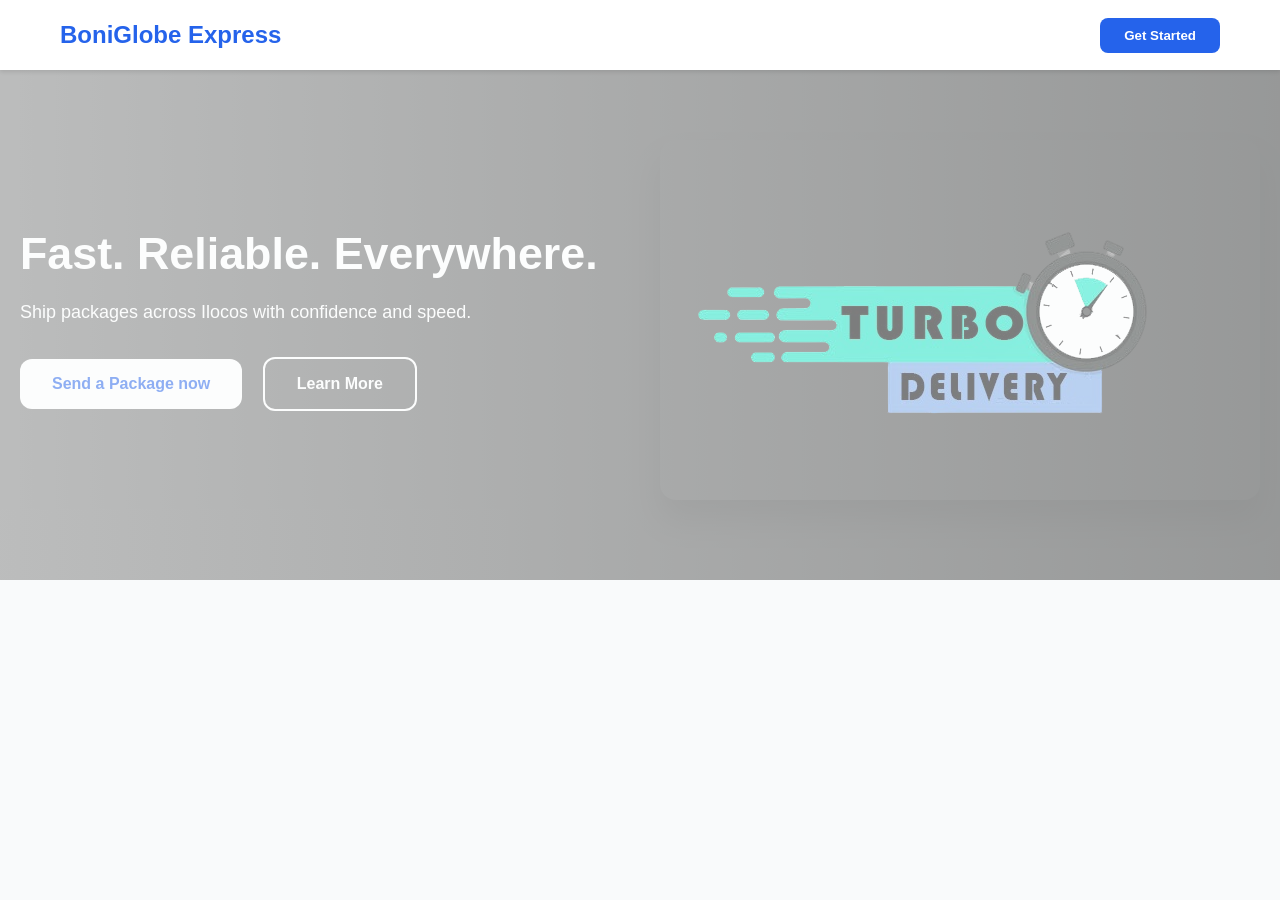
<file: BoniGlobe Express/index.html>
<!DOCTYPE html>
<html lang="en">
<head>
  <meta charset="UTF-8" />
  <meta name="viewport" content="width=device-width, initial-scale=1" />
  <link rel="stylesheet" href="main/design/landingpage.css">
  <link rel="icon" href="main/design/images/turboLogo.png">
  <title>BoniGlobe Express</title>
  <style>
      .map-background {
      position: fixed;
      top: 0;
      left: 0;
      width: 100vw;
      height: 100vh;
      z-index: -1;
      pointer-events: none;
    }
  </style>
</head>
<body>

  <!-- Navbar -->
  <header>
    <div class="nav-inner container">
      <div class="logo">BoniGlobe Express</div>
      <a href="main/login.html">
      <button class="btn-primary">Get Started</button>
      </a>
    </div>
  </header>
<main>
    <div class="map-background">
    <iframe 
      src="https://www.google.com/maps/embed?pb=!1m17!1m12!1m3!1d6604.5496882403095!2d120.55946091512126!3d18.05684378012015!2m3!1f0!2f0!3f0!3m2!1i1024!2i768!4f13.1!3m2!1m1!2zMTjCsDAzJzI5LjEiTiAxMjDCsDMzJzM0LjUiRQ!5e0!3m2!1sen!2sph!4v1748432900417!5m2!1sen!2sph"
      width="100%"
      height="100%"
      style="border:0;"
      allowfullscreen=""
      loading="lazy"
      referrerpolicy="no-referrer-when-downgrade">
    </iframe>
</main>
  <!-- Hero -->
  <section class="hero container">
    <div class="hero-text">
      <h1>Fast. Reliable. Everywhere.</h1>
      <p>Ship packages across Ilocos with confidence and speed.</p>
      <div class="hero-buttons">
        <a href="main/login.html" class="btn-white">Send a Package now</a>
        <a href="main/information.html" class="btn-outline">Learn More</a>
      </div>
    </div>
    <div class="hero-image">
      <img src="main/design/images/turboLogo.png" alt="Delivery" />
    </div>
  </section>

</body>
</html>
</file>
<file: BoniGlobe Express/main/design/landingpage.css>
/* Reset & base */
    * {
      box-sizing: border-box;
      margin: 0;
      padding: 0;
    }
    body {
      font-family: 'Arial', sans-serif;
      background-color: #f9fafb;
      color: #333;
      line-height: 1.6;
    }
    a {
      text-decoration: none;
      color: inherit;
    }
    ul {
      list-style: none;
    }
    img {
      max-width: 100%;
      height: auto;
      display: block;
    }


    /* Navbar */
    header {
      background: white;
      box-shadow: 0 2px 4px rgb(0 0 0 / 0.1);
      position: fixed;
      top: 0;
      width: 100%;
      z-index: 1000;
    }
    .nav-inner {
      max-width: 1200px;
      margin: 0 auto;
      padding: 16px 20px;
      display: flex;
      align-items: center;
      justify-content: space-between;
    }
    .logo {
      font-weight: 700;
      font-size: 24px;
      color: #2563eb; /* blue-600 */
    }
    nav {
      display: flex;
      gap: 24px;
    }
    nav a {
      font-weight: 500;
      color: #4b5563; /* gray-700 */
      transition: color 0.3s ease;
    }
    nav a:hover {
      color: #2563eb;
    }
    .btn-primary {
      background-color: #2563eb;
      color: white;
      padding: 10px 24px;
      border-radius: 8px;
      font-weight: 600;
      cursor: pointer;
      transition: background-color 0.3s ease;
      border: none;
    }
    .btn-primary:hover {
      background-color: #1e40af; /* darker blue */
    }
    /* Mobile menu button */
    .menu-btn {
      background: none;
      border: none;
      cursor: pointer;
      display: none;
    }
    .menu-btn svg {
      width: 24px;
      height: 24px;
      stroke: #4b5563;
    }

    /* Mobile Menu */
    .mobile-menu {
      display: none;
      flex-direction: column;
      background: white;
      padding: 16px 20px;
      box-shadow: 0 4px 6px rgb(0 0 0 / 0.1);
      position: absolute;
      top: 60px;
      width: 100%;
      left: 0;
      z-index: 999;
    }
    .mobile-menu a {
      padding: 10px 0;
      font-weight: 600;
      color: #4b5563;
    }
    .mobile-menu a:hover {
      color: #2563eb;
    }
    .mobile-menu .btn-primary {
      width: 100%;
      text-align: center;
      margin-top: 12px;
    }

    /* Hero */
    .hero {
      background: linear-gradient(90deg, #7f7f7f, #363737);
      color: white;
      padding: 140px 20px 80px; /* top padding accounts for fixed navbar */
      display: flex;
      flex-wrap: wrap;
      align-items: center;
      justify-content: space-between;
      gap: 40px;
      opacity: 0.5;
    }
    .hero:hover{
      opacity: 1;
    }
    .hero-text {
      flex: 1 1 400px;
      max-width: 600px;
    }
    .hero-text h1 {
      font-size: 2.8rem;
      font-weight: 800;
      line-height: 1.1;
      margin-bottom: 20px;
    }
    .hero-text p {
      font-size: 1.125rem;
      margin-bottom: 30px;
      max-width: 500px;
    }
    .hero-buttons a {
      display: inline-block;
      padding: 12px 32px;
      font-weight: 600;
      border-radius: 12px;
      margin-right: 16px;
      transition: background-color 0.3s ease;
      cursor: pointer;
    }
    .btn-white {
      background: white;
      color: #2563eb;
    }
    .btn-white:hover {
      background: #e0e7ff;
    }
    .btn-outline {
      border: 2px solid white;
      color: white;
    }
    .btn-outline:hover {
      background: white;
      color: #2563eb;
    }
    .hero-image {
      flex: 1 1 400px;
      max-width: 600px;
      border-radius: 16px;
      box-shadow: 0 20px 30px rgb(0 0 0 / 0.15);
      overflow: hidden;
    }

    /* Responsive */
    @media (max-width: 768px) {
      nav {
        display: none;
      }
      .menu-btn {
        display: block;
      }
      .hero {
        flex-direction: column;
        padding-top: 120px;
      }
      .hero-text, .hero-image {
        max-width: 100%;
      }
      .steps {
        flex-direction: column;
        gap: 40px;
      }
      .plans {
        flex-direction: column;
      }
    }
</file>
